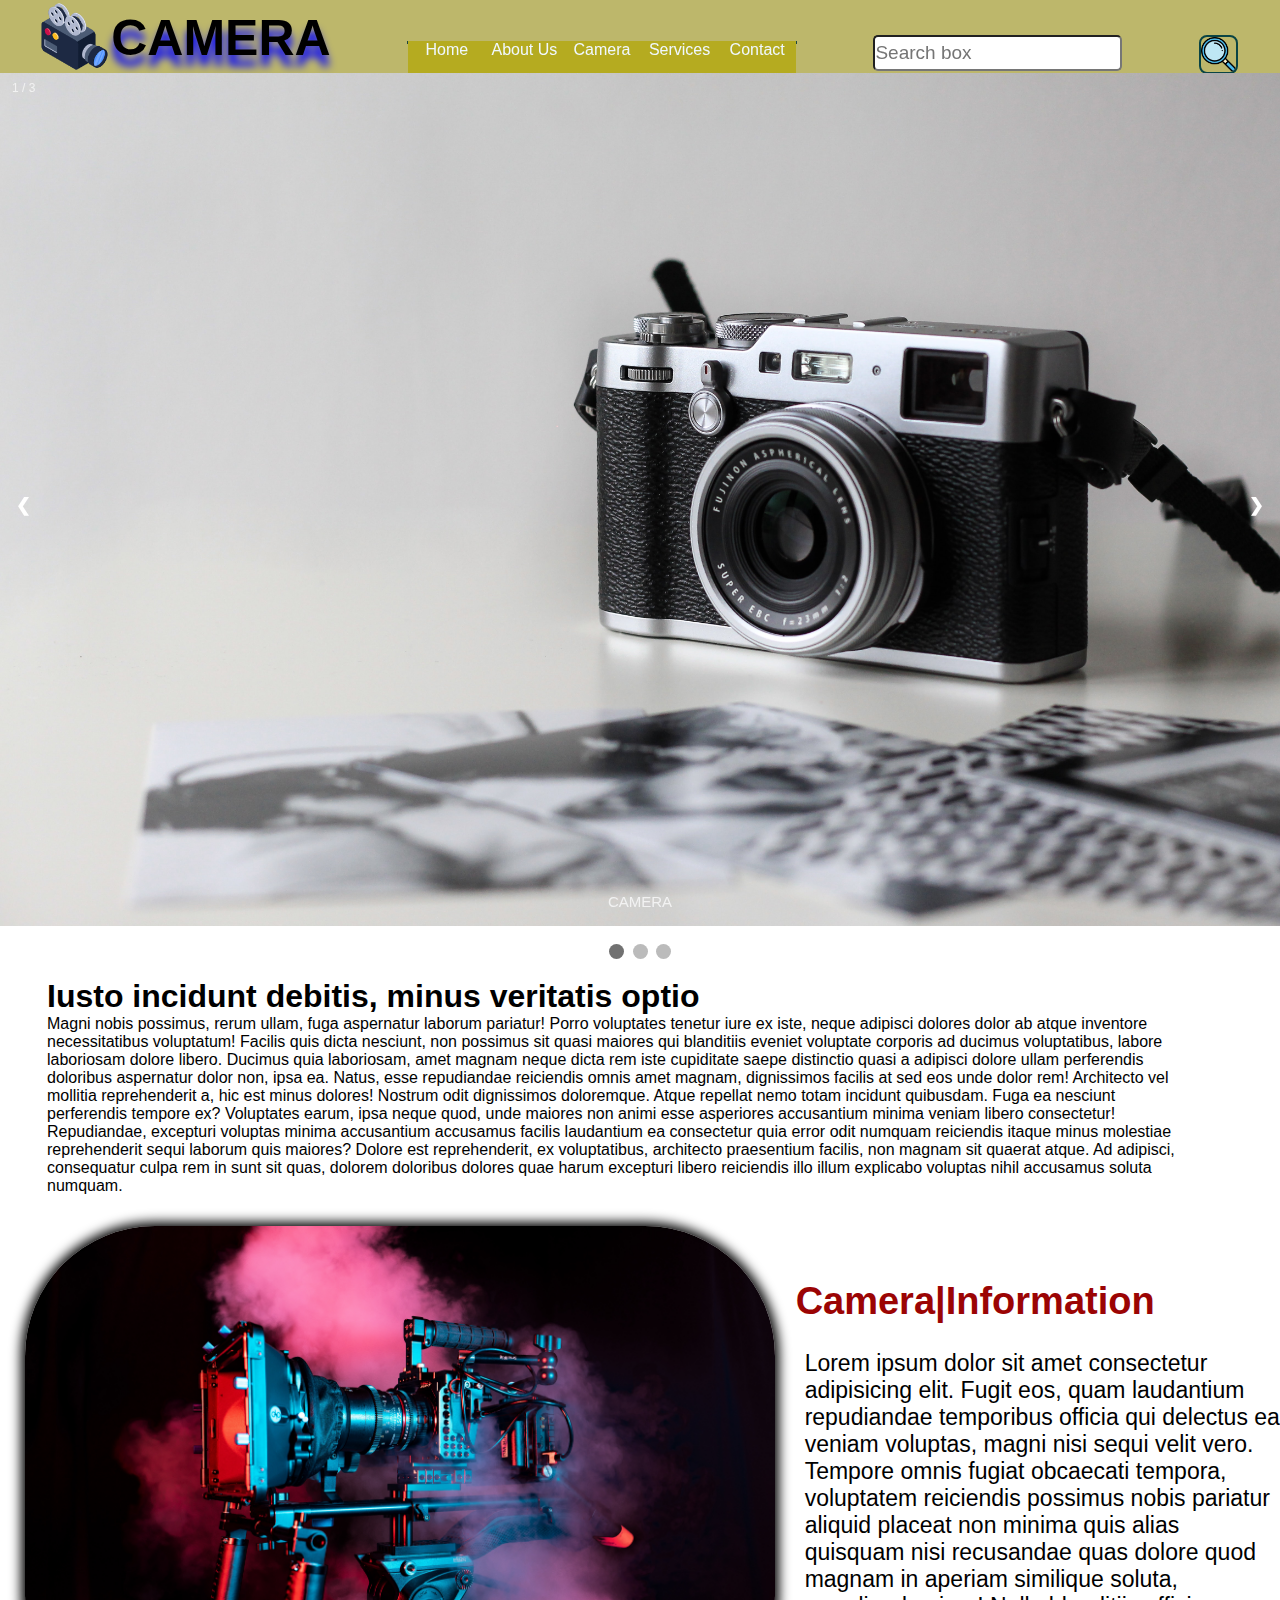
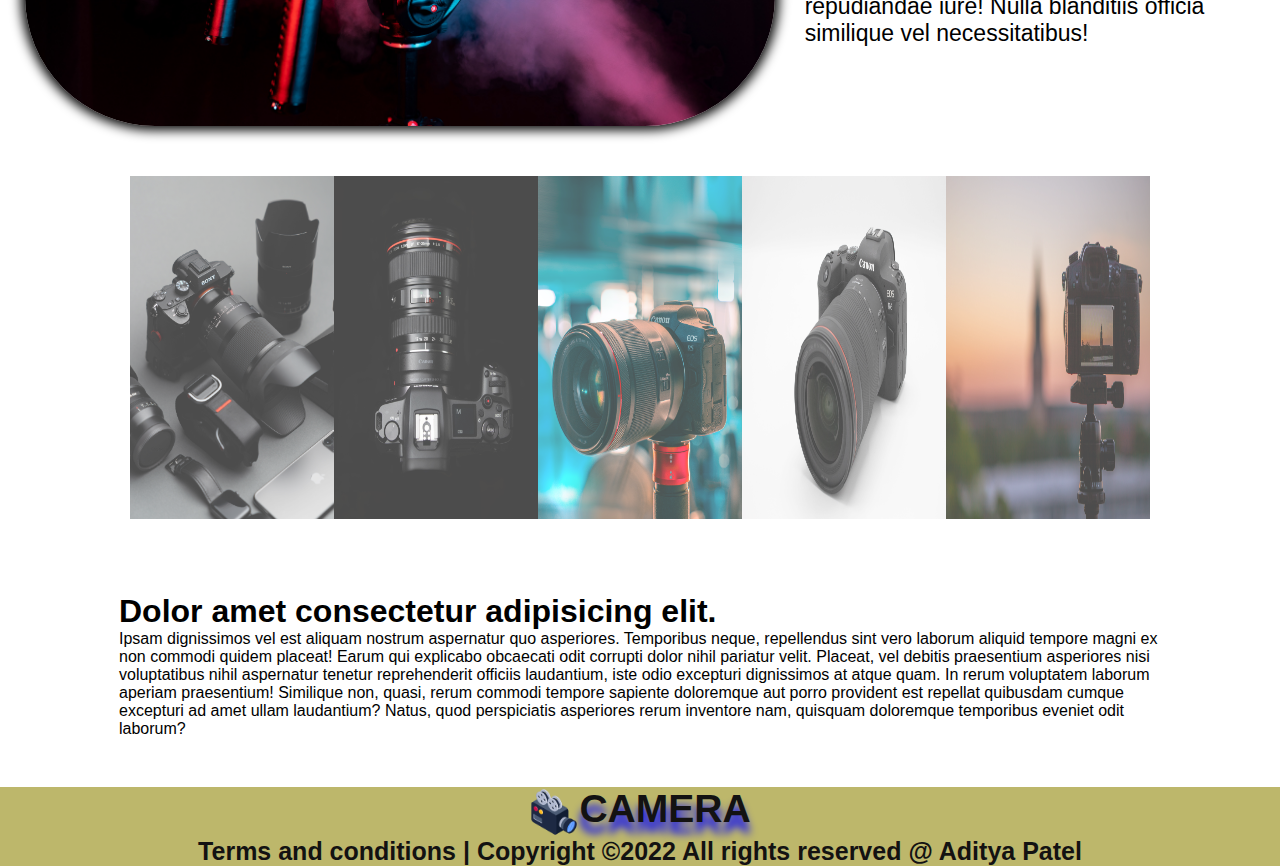
<file: about.html>
<!DOCTYPE html>
<html lang="en">

<head>
    <meta charset="UTF-8">
    <meta http-equiv="X-UA-Compatible" content="IE=edge">
    <meta name="viewport" content="width=device-width, initial-scale=1.0">
    <link rel="stylesheet" href="css/style.css">
    <link rel="stylesheet" href="css/untils.css">
    <link rel="stylesheet" href="css/risponsiv.css">
    <title>CAMERA</title>
</head>

<body>
    <div>
        <header>
            <nav class="navbar display justify-contact">
                <div class="display"><img src="images/camera.png" alt="bird">
                    <h1 class="Camera">CAMERA</h1>
                </div>
                <ul class="display back navb tex">
                    <li class="backg"><a href="index.html" class="backgraund">Home</a></li>
                    <li class="backg"><a href="about.html" class="backgraund">About Us</a></li>
                    <li class="backg"><a href="camera.html" class="backgraund">Camera</a></li>
                    <li class="backg"><a href="services.html" class="backgraund">Services</a></li>
                    <li class="backg"><a href="contact.html" class="backgraund">Contact</a></li>
                </ul>
                <input type="text" placeholder="Search box" class="search"><img src="images/search.png" alt="search"
                    class="sear">
            </nav>

        </header>
        <main>
            <div class="slider">
                <div class="slideshow-container">

                    <div class="mySlides fade">
                        <div class="numbertext">1 / 3</div>
                        <img src="images/camera (5).jpg" style="width:100% ;">
                        <div class="text">CAMERA </div>
                    </div>

                    <div class="mySlides fade">
                        <div class="numbertext">2 / 3</div>
                        <img src="images/camera (3).jpg" style="width:100% ;">
                        <div class="text">CAMERA</div>
                    </div>

                    <div class="mySlides fade">
                        <div class="numbertext">3 / 3</div>
                        <img src="images/camera (4).jpg" style="width:100% ;">
                        <div class="text">CAMERA </div>
                    </div>

                    <a class="prev" onclick="plusSlides(-1)">❮</a>
                    <a class="next" onclick="plusSlides(1)">❯</a>

                </div>
                <br>

                <div style="text-align:center">
                    <span class="dot" onclick="currentSlide(1)"></span>
                    <span class="dot" onclick="currentSlide(2)"></span>
                    <span class="dot" onclick="currentSlide(3)"></span>
                </div>

            </div>
            <div class="div rispon-margin right">
                <h1> Iusto incidunt debitis, minus veritatis optio</h1>
                Magni nobis possimus, rerum ullam, fuga aspernatur laborum pariatur! Porro voluptates tenetur iure ex
                iste, neque adipisci dolores dolor ab atque inventore necessitatibus voluptatum! Facilis quis dicta
                nesciunt, non possimus sit quasi maiores qui blanditiis eveniet voluptate corporis ad ducimus
                voluptatibus, labore laboriosam dolore libero. Ducimus quia laboriosam, amet magnam neque dicta rem iste
                cupiditate saepe distinctio quasi a adipisci dolore ullam perferendis doloribus aspernatur dolor non,
                ipsa ea. Natus, esse repudiandae reiciendis omnis amet magnam, dignissimos facilis at sed eos unde dolor
                rem! Architecto vel mollitia reprehenderit a, hic est minus dolores! Nostrum odit dignissimos
                doloremque. Atque repellat nemo totam incidunt quibusdam. Fuga ea nesciunt perferendis tempore ex?
                Voluptates earum, ipsa neque quod, unde maiores non animi esse asperiores accusantium minima veniam
                libero consectetur! Repudiandae, excepturi voluptas minima accusantium accusamus facilis laudantium ea
                consectetur quia error odit numquam reiciendis itaque minus molestiae reprehenderit sequi laborum quis
                maiores? Dolore est reprehenderit, ex voluptatibus, architecto praesentium facilis, non magnam sit
                quaerat atque. Ad adipisci, consequatur culpa rem in sunt sit quas, dolorem doloribus dolores quae harum
                excepturi libero reiciendis illo illum explicabo voluptas nihil accusamus soluta numquam.

            </div>
            <div class="display rispon-margin dis-img-test">
                <section class="camera">
                    <img src="images/camera (10).jpg" alt="camera">
                </section>
                <section class="cinfo rights right">
                    <h1> Camera|Information</h1>
                    <p>Lorem ipsum dolor sit amet consectetur adipisicing elit. Fugit eos, quam laudantium repudiandae
                        temporibus officia qui delectus ea veniam voluptas, magni nisi sequi velit vero. Tempore omnis
                        fugiat obcaecati tempora, voluptatem reiciendis possimus nobis pariatur aliquid placeat non
                        minima quis alias quisquam nisi recusandae quas dolore quod magnam in aperiam similique soluta,
                        repudiandae iure! Nulla blanditiis officia similique vel necessitatibus!</p>
                </section>
            </div>
            <div class="came risponsiv-margin">
                <img src="images/camera (6).jpg" alt="">
                <img src="images/camera (7).jpg" alt="">
                <img src="images/camera (8).jpg" alt="">
                <img src="images/camera (9).jpg" alt="">
                <img src="images/camera (1).jpg" alt="">
            </div>

            <div class="p rispon-margin right"> <h1> Dolor amet consectetur adipisicing elit.</h1> Ipsam dignissimos vel est aliquam nostrum
                aspernatur quo asperiores. Temporibus neque, repellendus sint vero laborum aliquid tempore magni ex non
                commodi quidem placeat! Earum qui explicabo obcaecati odit corrupti dolor nihil pariatur velit. Placeat,
                vel debitis praesentium asperiores nisi voluptatibus nihil aspernatur tenetur reprehenderit officiis
                laudantium, iste odio excepturi dignissimos at atque quam. In rerum voluptatem laborum aperiam
                praesentium! Similique non, quasi, rerum commodi tempore sapiente doloremque aut porro provident est
                repellat quibusdam cumque excepturi ad amet ullam laudantium? Natus, quod perspiciatis asperiores rerum
                inventore nam, quisquam doloremque temporibus eveniet odit laborum?</div>

        </main>
        <footer class="footer">
            <div class="center headline"><img src="images/camera.png" alt="icon" height="50px">CAMERA</div>
            <h1 class="copyright center">Terms and conditions | Copyright ©2022 All rights reserved @ Aditya Patel</h1>

        </footer>
    </div>
    <script>
        let slideIndex = 1;
        showSlides(slideIndex);

        function plusSlides(n) {
            showSlides(slideIndex += n);
        }

        function currentSlide(n) {
            showSlides(slideIndex = n);
        }

        function showSlides(n) {
            let i;
            let slides = document.getElementsByClassName("mySlides");
            let dots = document.getElementsByClassName("dot");
            if (n > slides.length) { slideIndex = 1 }
            if (n < 1) { slideIndex = slides.length }
            for (i = 0; i < slides.length; i++) {
                slides[i].style.display = "none";
            }
            for (i = 0; i < dots.length; i++) {
                dots[i].className = dots[i].className.replace(" active", "");
            }
            slides[slideIndex - 1].style.display = "block";
            dots[slideIndex - 1].className += " active";
        }
    </script>

</body>

</html>
</file>
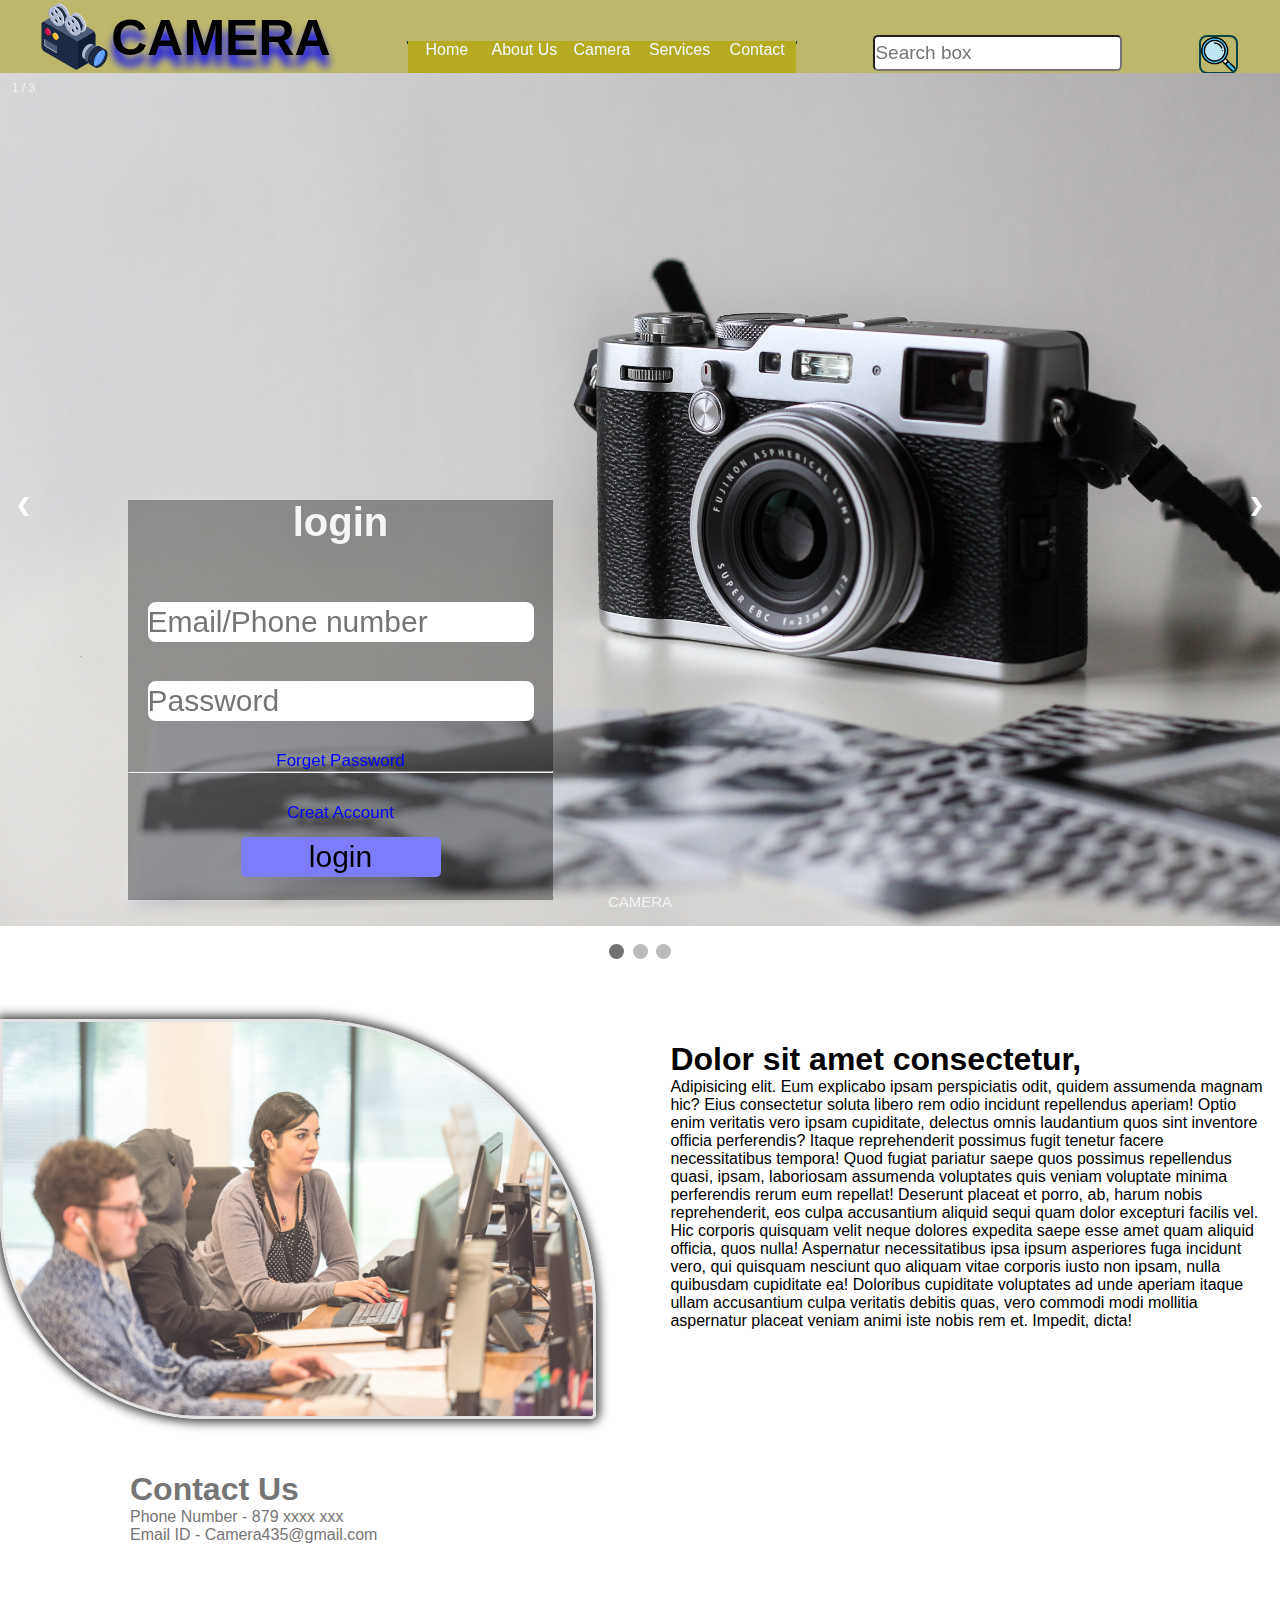
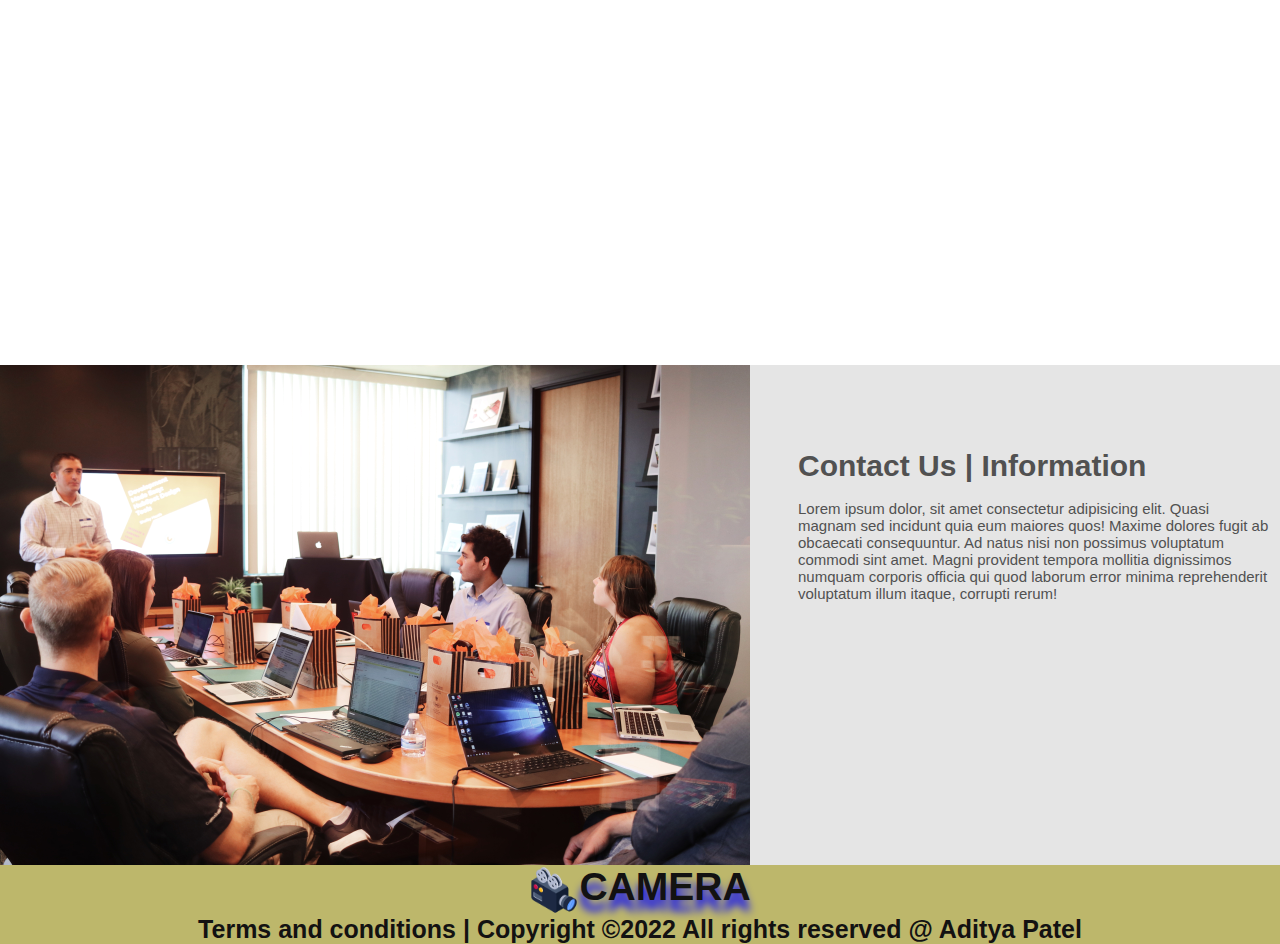
<file: contact.html>
<!DOCTYPE html>
<html lang="en">

<head>
    <meta charset="UTF-8">
    <meta http-equiv="X-UA-Compatible" content="IE=edge">
    <meta name="viewport" content="width=device-width, initial-scale=1.0">
    <link rel="stylesheet" href="css/style.css">
    <link rel="stylesheet" href="css/untils.css">
    <link rel="stylesheet" href="css/risponsiv.css">
    <link rel="stylesheet" href="connect.php">
    <title>CAMERA</title>
</head>

<body>
    <div>
        <header>
            <nav class="navbar display justify-contact">
                <div class="display"><img src="images/camera.png" alt="bird">
                    <h1 class="Camera">CAMERA</h1>
                </div>
                <ul class="display back navb tex">
                    <li class="backg"><a href="index.html" class="backgraund">Home</a></li>
                    <li class="backg"><a href="about.html" class="backgraund">About Us</a></li>
                    <li class="backg"><a href="camera.html" class="backgraund">Camera</a></li>
                    <li class="backg"><a href="services.html" class="backgraund">Services</a></li>
                    <li class="backg"><a href="contact.html" class="backgraund">Contact</a></li>
                </ul>
                <input type="text" placeholder="Search box" class="search"><img src="images/search.png" alt="search"
                    class="sear">
            </nav>

        </header>
        <main>
            <div class="slider">
                <div class="slideshow-container">

                    <div class="mySlides fade">
                        <div class="numbertext">1 / 3</div>
                        <img src="images/camera (5).jpg" style="width:100% ;">
                        <div class="text">CAMERA </div>
                    </div>

                    <div class="mySlides fade">
                        <div class="numbertext">2 / 3</div>
                        <img src="images/camera (3).jpg" style="width:100% ;">
                        <div class="text">CAMERA</div>
                    </div>

                    <div class="mySlides fade">
                        <div class="numbertext">3 / 3</div>
                        <img src="images/camera (4).jpg" style="width:100% ;">
                        <div class="text">CAMERA </div>
                    </div>

                    <a class="prev" onclick="plusSlides(-1)">❮</a>
                    <a class="next" onclick="plusSlides(1)">❯</a>

                </div>
                <br>

                <div style="text-align:center">
                    <span class="dot" onclick="currentSlide(1)"></span>
                    <span class="dot" onclick="currentSlide(2)"></span>
                    <span class="dot" onclick="currentSlide(3)"></span>
                </div>

            </div>
            <div class="display dis-img-test rispon-margin right">
                <section class="section">
                    <img src="images/contact (1).jpg" alt="contact-img">
                </section>
                <section class="section-text">
                    <h1> Dolor sit amet consectetur,</h1> Adipisicing elit. Eum explicabo ipsam perspiciatis odit,
                    quidem assumenda magnam hic? Eius consectetur soluta libero rem odio incidunt repellendus aperiam!
                    Optio enim veritatis vero ipsam cupiditate, delectus omnis laudantium quos sint inventore officia
                    perferendis? Itaque reprehenderit possimus fugit tenetur facere necessitatibus tempora! Quod fugiat
                    pariatur saepe quos possimus repellendus quasi, ipsam, laboriosam assumenda voluptates quis veniam
                    voluptate minima perferendis rerum eum repellat! Deserunt placeat et porro, ab, harum nobis
                    reprehenderit, eos culpa accusantium aliquid sequi quam dolor excepturi facilis vel. Hic corporis
                    quisquam velit neque dolores expedita saepe esse amet quam aliquid officia, quos nulla! Aspernatur
                    necessitatibus ipsa ipsum asperiores fuga incidunt vero, qui quisquam nesciunt quo aliquam vitae
                    corporis iusto non ipsam, nulla quibusdam cupiditate ea! Doloribus cupiditate voluptates ad unde
                    aperiam itaque ullam accusantium culpa veritatis debitis quas, vero commodi modi mollitia aspernatur
                    placeat veniam animi iste nobis rem et. Impedit, dicta!
                </section>
            </div>
            <div class="contact rispon-mar right ">
                <h1>Contact Us</h1>
                <p>Phone Number - 879 xxxx xxx</p>
                <p>Email ID - Camera435@gmail.com</p>
            </div>
            <div class="contact-form">
                <form action="connect.php" method="post">
                    <h1 class="login">login</h1><br>
                    <input type="text" class="form" placeholder="Email/Phone number"id="email" name="email"><br>
                    <input type="password" class="form" placeholder="Password"id="password" name="password"><br>
                    <p class="creat">Forget Password</p>
                    <hr>
                    <p class="creat">Creat Account</p>
                    <button type="submit" class="button">login</button>
                </form>

            </div>

            <div class="contact-img display">
                <img src="images/contact (2).jpg" alt="contact-img">
                <div class="text-img">
                    <p>
                    <h1>Contact Us | Information</h1> <br>
                    Lorem ipsum dolor, sit amet consectetur adipisicing elit. Quasi
                    magnam sed incidunt quia eum maiores quos! Maxime dolores fugit ab obcaecati consequuntur. Ad natus
                    nisi
                    non possimus voluptatum commodi sint amet. Magni provident tempora mollitia dignissimos numquam
                    corporis
                    officia qui quod laborum error minima reprehenderit voluptatum illum itaque, corrupti rerum! </p>
                </div>
            </div>

        </main>
        <footer class="footer">
            <div class="center headline"><img src="images/camera.png" alt="icon" height="50px">CAMERA</div>
            <h1 class="copyright center">Terms and conditions | Copyright ©2022 All rights reserved @ Aditya Patel</h1>

        </footer>
    </div>
    <script>
        let slideIndex = 1;
        showSlides(slideIndex);

        function plusSlides(n) {
            showSlides(slideIndex += n);
        }

        function currentSlide(n) {
            showSlides(slideIndex = n);
        }

        function showSlides(n) {
            let i;
            let slides = document.getElementsByClassName("mySlides");
            let dots = document.getElementsByClassName("dot");
            if (n > slides.length) { slideIndex = 1 }
            if (n < 1) { slideIndex = slides.length }
            for (i = 0; i < slides.length; i++) {
                slides[i].style.display = "none";
            }
            for (i = 0; i < dots.length; i++) {
                dots[i].className = dots[i].className.replace(" active", "");
            }
            slides[slideIndex - 1].style.display = "block";
            dots[slideIndex - 1].className += " active";
        }
    </script>

</body>

</html>
</file>
<file: css/style.css>
* {
  box-sizing: border-box
}

body {
  font-family: Verdana, sans-serif;
  margin: 0
}

.mySlides {
  display: none
}

img {
  vertical-align: middle;
}

.navbar {
  background-color: darkkhaki;
  height: 73px;
  position: -webkit-sticky;
  position: sticky;
  top: 0;
}

.Camera {
  font-size: 50px;
  padding: 9px 0px 0px 0px;
  text-shadow: 0px 11px 8px blue;
}

.backg {
  margin: 0px 0px 0px 62px;
  transition: 1s;
  text-decoration: none;
  color: aliceblue;
}

.backg:hover {
  margin: 28px 0px 0px 0px;
  transition: 1s;
  background-color: rgb(194, 184, 52);
  text-decoration: none;
  color: aliceblue;
}

.navb li {
  list-style: none;
  margin: 28px 0px 0px 0px;
  background-color: rgb(181, 171, 32);
  height: 32px;
  width: 390px;
  text-align: center;
  transition: 1s;
  align-items: center;
  color: aliceblue;
}

.navb li:hover {
  list-style: none;
  margin: 28px 0px 0px 0px;
  background-color: rgb(97, 91, 7);
  height: 32px;
  width: 390px;
  text-align: center;
  align-items: center;
  transition: 1s;
  color: aliceblue;
}

.backgraund {
  text-decoration: none;
  color: aliceblue;
  align-items: center;
}

.back {
  height: 3px;
  width: 390px;
  align-items: center;
  margin: 41px 0px 0px 0px;
  border: 1px solid rgb(25, 68, 68);

}

/*slider img*/

.slideshow-container {
  position: relative;
  margin: auto;
}

.prev,
.next {
  cursor: pointer;
  position: absolute;
  top: 50%;
  width: auto;
  padding: 16px;
  margin-top: -22px;
  color: white;
  font-weight: bold;
  font-size: 18px;
  transition: 0.6s ease;
  border-radius: 0 3px 3px 0;
  user-select: none;
}

.next {
  right: 0;
  border-radius: 3px 0 0 3px;
}

.prev:hover,
.next:hover {
  background-color: rgba(0, 0, 0, 0.8);
}

.text {
  color: #f2f2f2;
  font-size: 15px;
  padding: 8px 12px;
  position: absolute;
  bottom: 8px;
  width: 100%;
  text-align: center;
}

.numbertext {
  color: #f2f2f2;
  font-size: 12px;
  padding: 8px 12px;
  position: absolute;
  top: 0;
}

.dot {
  cursor: pointer;
  height: 15px;
  width: 15px;
  margin: 0 2px;
  background-color: #bbb;
  border-radius: 50%;
  display: inline-block;
  transition: background-color 0.6s ease;
}

.active,
.dot:hover {
  background-color: #717171;
}

.fade {
  animation-name: fade;
  animation-duration: 1.5s;
}

.section img {
  height: 400px;
  border: 2px solid gray;
  margin: 50px 0px 0px 52px;
  border-radius: 0px 293px 5px 204px;
}

.section-text {
  margin: 78px 15px 0px 20px;

}

.left {
  margin: 59px 70px 10px 65px;
}

.right img {
  height: 400px;
  margin: 56px 54px 0px 0px;
  border: 3px solid gainsboro;
  box-shadow: 0px 0px 11px 3px;
  opacity: 0.8;
  position: sticky;
  top: 0;
  bottom: 0;
}

.video {
  height: 400px;
  position: relative;
  margin: 17px 0px 0px 0px;
}

.video-text {
  position: absolute;
  top: 473%;
  left: 5.2%;
  height: 154px;
  width: 710px;
  text-align: center;
  color: whitesmoke;
  background: rgba(6, 6, 6, 0.514);
}

.came {
  display: flex;
  justify-content: center;
}

.came img {
  height: 343px;
  width: 204px;
  transition: all 1s cubic-bezier(0.4, 0, 1, 1) 0s;
  margin: 40px 0px 74px 0px;
  opacity: 0.7;
}

.came img:hover {
  height: 355px;
  width: 220px;
  opacity: 90%;
  margin: 40px 0px 74px 0px;
  transition: all 1s cubic-bezier(0.4, 0, 1, 1) 0s;
  border: 2px solid gray;
  box-shadow: 0px 0px 4px 2px blue;
  cursor: pointer;
}

.p {
  margin: 0px 109px 49px 119px;
}

.div {
  margin: 15px 89px 0px 47px;
}

.camera-info-ink {
  width: 267px;
  border: 2px solid gray;
  height: 417px;
  margin: 0px 52px 0px 0px;
  position: sticky;
  top: 0;
  bottom: 0;
}

.camera-info-ink p {
  width: 309px;
  padding: 13px 0px 0px 20px;
}

.camera-info-ink a {
  text-decoration: none;
  color: black;
}

.camera-info-text {
  margin: 25px 120px 0px 110px;
}

.camera-info-text img {
  height: 300px;
  border-radius: 25px;
}

.slider {
  position: relative;

}

.contact-form {
  position: absolute;
  top: 50%;
  left: 10%;
  background-color: #0000005a;
  color: whitesmoke;
  height: 400px;
  width: 425px;
  text-align: center;
  position: sticky;
  top: 0;
  transition: 1s;
  bottom: 0;
}
.contact-form:hover {
  position: absolute;
  top: 50%;
  left: 10%;
  background-color: whitesmoke;
  color: black;
  height: 400px;
  width: 425px;
  text-align: center;
  position: sticky;
  top: 0;
  transition: 1s;
  bottom: 0;
}
.login{
  font-size: 40px;
}

.creat {
  color: blue;
  margin: 30px 0px 0px 0px;
  font-size: 17px;
  cursor: pointer;
}

.form {
  margin: 39px 0px 0px 0px;
  height: 40px;
  font-size: 30px;
  color: black;
  border-radius: 8px;
  border: 2px;
  transition: 1s;
}
.form:hover {
  margin: 39px 0px 0px 0px;
  height: 40px;
  font-size: 30px;
  color: black;
  border-radius: 8px;
  border: 2px;
  transition: 1s;
  box-shadow: 0px 0px 8px 5px blue;
}
.button{
  background-color: rgb(125, 125, 251);
  height: 40px;
  width: 200px;
  margin: 14px 0px 0px 0px;
  border: 2px;
  transition: 1s;
  font-size: 30px;
  border-radius: 5px;
}
.button:hover{
  background-color: blue;
  height: 40px;
  width: 200px;
  margin: 14px 0px 0px 0px;
  cursor: pointer;
  border: 2px;
  transition: 1s;
  font-size: 30px;
  border-radius: 5px;
}
.button:hover:focus{
  background-color: blue;
  height: 40px;
  width: 200px;
  cursor: pointer;
  margin: 14px 0px 0px 0px;
  box-shadow: 0px 0px 8px 5px red;
  border: 2px;
  font-size: 30px;
  border-radius: 5px;
}
</file>
<file: css/untils.css>
* {
    margin: 0;
    padding: 0;
}

.display {
    display: flex;
}

.tex {
    text-decoration: none;
    list-style: none;
}

.justify-contact {
    justify-content: space-around;
}

.search {
    height: 36px;
    margin: 35px 0px 0px 0px;
    font-size: 19px;
    border-radius: 5px;
    transition: 1s;
}

.search:hover {
    height: 36px;
    margin: 35px 0px 0px 0px;
    font-size: 19px;
    border-radius: 5px;
    transition: 1s;
    box-shadow: 0px 0px 9px 1px blue;
}

.center {
    text-align: center;
}

.justify-contact {
    justify-content: space-around;
}

.footer {
    background-color: darkkhaki;
    color: rgb(19, 18, 18);
    animation-name: example;
    animation-direction: 4s;
}

.copyright {
    font-size: 25px;
}

.headline {
    font-size: 39px;
    font-weight: 700;
    text-shadow: 0px 11px 8px blue;

}

.sear {
    height: 39px;
    margin: 35px 4px 0px 0px;
    border: 2px solid #0a4444;
    border-radius: 8px;
    transition: 1s;

}

.sear:hover {
    height: 39px;
    margin: 35px 4px 0px 0px;
    border: 2px solid #0a4444;
    border-radius: 8px;
    cursor: pointer;
    transition: 1s;
    box-shadow: 0px 0px 9px 1px blue;
}

.camera img {
    height: 500px;
    border-radius: 130px 130px 130px 130px;
    margin: 31px 0px 10px 25px;
    box-shadow: 0px 0px 12px 4px;
}

.cinfo h1 {
    font-size: 38px;
    margin: 85px 0px 0px 21px;
    color: #9b0404;
}

.cinfo p {
    font-size: 23px;
    margin: 27px 0px 0px 30px;
}

.camerabuy img {
    height: 401px;
    width: 283px;
    border: 1px solid gainsboro;
    border-radius: 10px;
    transition: 1s;

}

.camerabuy img:hover {
    height: 401px;
    width: 283px;
    border: 1px solid gainsboro;
    border-radius: 10px;
    transition: 1s;

}

.video-camera img {
    height: 401px;
    width: 283px;
    border: 1px solid gainsboro;
    border-radius: 10px;
    transition: 1s;

}

.video-camera img:hover {
    height: 401px;
    width: 283px;
    border: 1px solid gainsboro;
    border-radius: 10px;
    transition: 1s;

}

.camerabuy {
    margin: 0px 0px 36px 105px;
    background-color: snow;
    text-align: center;
    border: 2px solid gainsboro;
    width: 287px;
    height: 555px;
    border-radius: 10px;
    transition: 1s;
    opacity: 0.7;
}

.camerabuy:hover {
    margin: 0px 0px 36px 105px;
    background-color: snow;
    text-align: center;
    border: 2px solid gainsboro;
    width: 287px;
    height: 563px;
    border-radius: 10px;
    transition: 1s;
    opacity: 90%;
}

.video-camera {
    margin: 0px 0px 36px 105px;
    background-color: snow;
    text-align: center;
    border: 2px solid gainsboro;
    width: 287px;
    height: 555px;
    border-radius: 10px;
    transition: 1s;
    opacity: 0.7;

}
.video-camera:hover {
    margin: 0px 0px 36px 105px;
    background-color: snow;
    text-align: center;
    border: 2px solid gainsboro;
    width: 287px;
    height: 563px;
    border-radius: 10px;
    transition: 1s;
    opacity: 90%;

}

.camera-button {
    height: 40px;
    width: 167px;
    margin: 6px 0px 0px 0px;
    background-color: #5062fefd;
    border: 1px;
    border-radius: 5px;
    color: whitesmoke;
    transition: 1s;
    font-size: 20px;
}

.camera-button:hover {
    height: 40px;
    width: 167px;
    margin: 6px 0px 0px 0px;
    background-color: #041cfcf7;
    border: 1px;
    border-radius: 5px;
    cursor: pointer;
    color: whitesmoke;
    transition: 1s;
    font-size: 20px;
}
.caminfo{
    margin: 13px 113px 41px 57px;
    color: #04a1a1;
}

.contact{
    margin: 52px 0px 21px 130px;
    color: rgb(118, 117, 117);

}
.contact-img{
    background-color: rgb(229, 229, 229);
    color: rgb(81, 81, 81);
}
.contact-img img{
   height: 500px;
}
.text-img{
    margin: 84px 10px 0px 48px;
    font-size: 15px;
}
</file>
<file: css/risponsiv.css>
@keyframes fade {
    from {opacity: .4} 
    to {opacity: 1}
  }
  
  @media only screen and (max-width: 300px) {
    .prev, .next,.text {font-size: 11px}
  }

  @media only screen and (max-width: 1246px){
    .navbar{
      width: 1243px;
    }
    .slider{
      width: 1243px;
    }
    .dis-img-test{
      flex-direction: column;

    }
    .right{
      width: 400px;
    }
    .rispon-margin{
      margin: 0px 0px 0px 300px;
    }
    .rispon-mar{
      margin: 50px 0px 50px 300px;
    }
    .risponsiv-margin{
      margin: 0px 0px 0px 600px;
    }
    .footer{
      width: 1243px;

    }

  }
</file>
